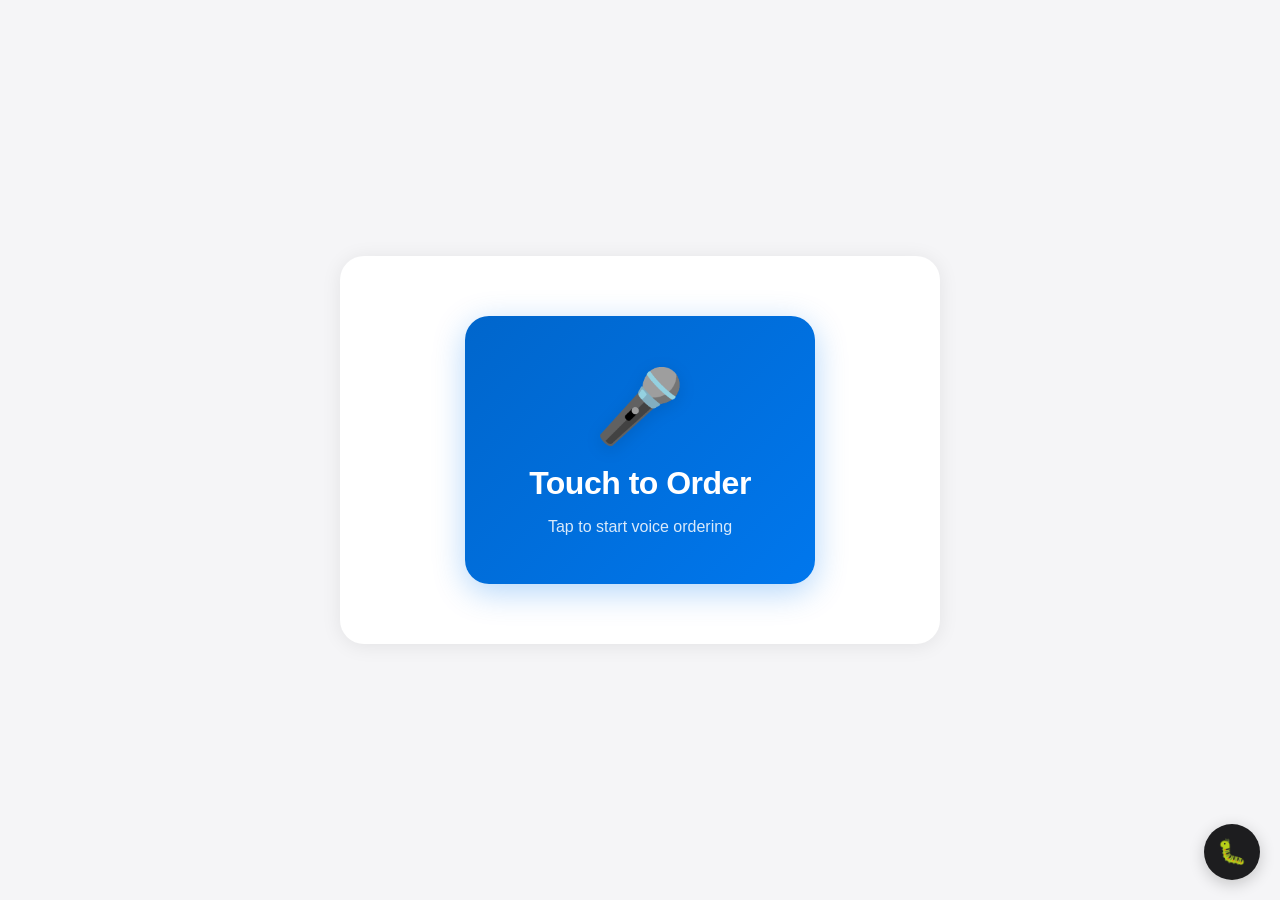
<file: templates/index.html>
<!DOCTYPE html>
<html lang="en">
<head>
    <meta charset="UTF-8">
    <meta name="viewport" content="width=device-width, initial-scale=1.0">
    <title>CamareraI - Voice Ordering</title>
    <link rel="stylesheet" href="/static/style.css">
    <link rel="stylesheet" href="/static/performance_monitor.css">
    <link rel="icon" type="image/x-icon" href="/static/favicon.ico">
    <script src="https://cdn.socket.io/4.5.4/socket.io.min.js"></script>
    <script src="/static/speaker_fingerprint.js"></script>
    <script src="/static/audio_stream_player.js"></script>
    <script src="/static/performance_monitor.js"></script>
</head>
<body>
    <div class="container">
        <!-- Main Content Area -->
        <div class="main-content">
            <!-- Touch to Order Button (shown initially) -->
            <div id="start-button-area" class="start-button-area">
                <button id="start-order-btn" class="start-order-btn">
                    <div class="btn-icon">🎤</div>
                    <div class="btn-text">Touch to Order</div>
                    <div class="btn-subtitle">Tap to start voice ordering</div>
                </button>
            </div>

            <!-- Enrollment Area (hidden initially) -->
            <div id="enrollment-area" class="enrollment-area hidden">
                <div class="enrollment-icon">🎤</div>
                <div class="enrollment-text">Please say:</div>
                <div class="enrollment-phrase">"Hello, I'd like to order"</div>
                <div id="enrollment-status" class="enrollment-status">Listening...</div>
            </div>
        </div>

        <!-- Order Summary Panel -->
        <div id="order-panel" class="order-panel hidden">
            <div class="order-header">
                <h2>Your Order</h2>
                <div id="item-count" class="item-count">0 items</div>
            </div>

            <div id="order-items" class="order-items">
                <!-- Confirmed items section (locked) -->
                <div id="confirmed-section" class="order-section confirmed hidden">
                    <h3>Confirmed Order <span class="lock-icon">🔒</span></h3>
                    <div id="confirmed-items" class="order-items-list"></div>
                </div>

                <!-- New items section (being added) -->
                <div id="new-section" class="order-section new hidden">
                    <h3>Additional Items</h3>
                    <div id="new-items" class="order-items-list"></div>
                </div>

                <p class="empty-state hidden">No items yet</p>
            </div>

            <div class="order-totals">
                <div class="total-row">
                    <span>Subtotal</span>
                    <span id="subtotal">$0.00</span>
                </div>
                <div class="total-row">
                    <span>Tax</span>
                    <span id="tax">$0.00</span>
                </div>
                <div class="total-row total-final">
                    <span>Total</span>
                    <span id="total">$0.00</span>
                </div>
            </div>

            <button id="send-order-btn" class="send-order-btn" disabled>
                Send to Kitchen
            </button>
        </div>
    </div>

    <!-- Floating Status Indicator (outside container, always accessible) -->
    <div id="status-area" class="status-area hidden">
        <div id="status-icon" class="status-icon">◉</div>
        <div id="status-text" class="status-text">Listening</div>
    </div>

    <!-- Hidden audio player for TTS -->
    <audio id="audio-player" style="display: none;"></audio>

    <!-- Debug Panel (hidden by default) -->
    <div id="debug-panel" class="debug-panel hidden">
        <div class="debug-header">
            <h3>Debug Info</h3>
            <button id="close-debug" class="debug-close">×</button>
        </div>
        <div id="debug-content" class="debug-content">
            <div class="debug-item">
                <strong>Session:</strong>
                <span id="debug-session">-</span>
            </div>
            <div class="debug-item">
                <strong>Table:</strong>
                <span id="table-name">-</span>
            </div>
            <div class="debug-item">
                <strong>Transcript:</strong>
                <div id="debug-transcript" class="debug-transcript">-</div>
            </div>
            <div class="debug-item">
                <strong>Response:</strong>
                <div id="debug-response" class="debug-response">-</div>
            </div>
        </div>
    </div>

    <!-- Debug toggle button (bottom right) -->
    <button id="show-debug" class="show-debug-btn">🐛</button>

    <!-- Manual reset button (bottom left, for staff/testing) -->
    <button id="reset-session-btn" class="reset-session-btn hidden">Reset Session (Staff)</button>

    <!-- Stop listening button (floating, center bottom) -->
    <button id="stop-listening-btn" class="stop-listening-btn hidden">Stop Listening</button>

    <script src="/static/app.js"></script>
</body>
</html>
</file>
<file: static/style.css>
/* Reset and Base Styles */
* {
    margin: 0;
    padding: 0;
    box-sizing: border-box;
}

/* Global hidden class */
.hidden {
    display: none !important;
}

body {
    font-family: 'SF Pro Display', -apple-system, BlinkMacSystemFont, 'Segoe UI', Roboto, sans-serif;
    background: #f5f5f7;
    min-height: 100vh;
    display: flex;
    align-items: center;
    justify-content: center;
    padding: 20px;
}

.container {
    width: 100%;
    max-width: 1200px;
    height: 90vh;
    display: flex;
    justify-content: center;
    align-items: center;
    gap: 24px;
}

/* Main Content Area - Only for start button and enrollment */
.main-content {
    background: white;
    border-radius: 24px;
    box-shadow: 0 2px 20px rgba(0, 0, 0, 0.08);
    display: flex;
    align-items: center;
    justify-content: center;
    padding: 60px;
    width: 100%;
    max-width: 600px;
}

/* Hide main content when order panel is visible */
.main-content.with-order {
    display: none;
}

/* Status Area - Floating bar at bottom */
.status-area {
    position: fixed;
    bottom: 32px;
    left: 50%;
    transform: translateX(-50%);
    text-align: center;
    background: rgba(255, 255, 255, 0.95);
    backdrop-filter: blur(10px);
    padding: 20px 48px;
    border-radius: 50px;
    box-shadow: 0 8px 32px rgba(0, 0, 0, 0.15);
    border: 1px solid rgba(0, 0, 0, 0.08);
    z-index: 100;
    transition: all 0.3s ease;
}

.status-area.hidden {
    display: none;
}

/* Start Button Area */
.start-button-area {
    text-align: center;
}

.start-button-area.hidden {
    display: none;
}

/* Enrollment Area */
.enrollment-area {
    text-align: center;
}

.enrollment-area.hidden {
    display: none;
}

.enrollment-icon {
    font-size: 80px;
    margin-bottom: 24px;
    animation: pulse 1.5s ease-in-out infinite;
}

.enrollment-text {
    font-size: 20px;
    color: #86868b;
    margin-bottom: 10px;
}

.enrollment-phrase {
    font-size: 28px;
    font-weight: 600;
    color: #06c;
    margin-bottom: 20px;
    padding: 20px;
    background: rgba(0, 102, 204, 0.05);
    border-radius: 12px;
}

.enrollment-status {
    font-size: 16px;
    color: #86868b;
    font-weight: 500;
}

.start-order-btn {
    background: linear-gradient(135deg, #06c 0%, #0077ed 100%);
    border: none;
    border-radius: 24px;
    padding: 48px 64px;
    cursor: pointer;
    transition: all 0.3s ease;
    box-shadow: 0 8px 32px rgba(0, 119, 237, 0.3);
    display: flex;
    flex-direction: column;
    align-items: center;
    gap: 16px;
}

.start-order-btn:hover {
    transform: translateY(-4px);
    box-shadow: 0 12px 40px rgba(0, 119, 237, 0.4);
}

.start-order-btn:active {
    transform: translateY(-2px);
}

.start-order-btn .btn-icon {
    font-size: 72px;
    filter: drop-shadow(0 4px 8px rgba(0, 0, 0, 0.1));
}

.start-order-btn .btn-text {
    font-size: 32px;
    font-weight: 600;
    color: white;
    letter-spacing: -0.5px;
}

.start-order-btn .btn-subtitle {
    font-size: 16px;
    color: rgba(255, 255, 255, 0.85);
    font-weight: 400;
}

.status-icon {
    font-size: 28px;
    margin-bottom: 0;
    margin-right: 12px;
    color: #1d1d1f;
    animation: breathe 3s ease-in-out infinite;
    display: inline-block;
    vertical-align: middle;
}

.status-icon.listening {
    color: #06c;
}

.status-icon.speaking {
    color: #34c759;
    animation: pulse 1.5s ease-in-out infinite;
}

.status-icon.thinking {
    color: #ff9500;
    animation: rotate 2s linear infinite;
}

.status-text {
    font-size: 18px;
    font-weight: 600;
    color: #1d1d1f;
    letter-spacing: -0.3px;
    display: inline-block;
    vertical-align: middle;
}

/* Order Panel - Full width when visible */
.order-panel {
    background: white;
    border-radius: 24px;
    box-shadow: 0 2px 20px rgba(0, 0, 0, 0.08);
    display: flex;
    flex-direction: column;
    padding: 32px;
    width: 100%;
    max-width: 800px;
    height: 90vh;
}

.order-header {
    display: flex;
    justify-content: space-between;
    align-items: center;
    margin-bottom: 24px;
    padding-bottom: 16px;
    border-bottom: 1px solid #d2d2d7;
}

.order-header h2 {
    font-size: 28px;
    font-weight: 600;
    color: #1d1d1f;
    letter-spacing: -0.5px;
}

.item-count {
    font-size: 15px;
    color: #86868b;
    font-weight: 500;
}

.order-items {
    flex: 1;
    overflow-y: auto;
    margin-bottom: 24px;
    min-height: 300px;
}

.empty-state {
    text-align: center;
    color: #86868b;
    padding: 80px 20px;
    font-size: 17px;
    font-weight: 400;
}

.order-item {
    padding: 16px 0;
    border-bottom: 1px solid #f5f5f7;
    display: flex;
    justify-content: space-between;
    align-items: flex-start;
    animation: slideIn 0.3s ease-out;
}

.order-item:last-child {
    border-bottom: none;
}

.item-details {
    flex: 1;
    display: flex;
    flex-direction: column;
    gap: 4px;
}

.item-name {
    font-weight: 500;
    color: #1d1d1f;
    font-size: 17px;
}

.item-quantity {
    font-size: 14px;
    color: #06c;
    font-weight: 600;
}

.item-mods {
    font-size: 13px;
    color: #86868b;
    font-style: italic;
}

.item-price {
    color: #1d1d1f;
    font-weight: 600;
    font-size: 17px;
    margin-left: 16px;
}

.order-totals {
    border-top: 1px solid #d2d2d7;
    padding-top: 16px;
    margin-bottom: 24px;
}

.total-row {
    display: flex;
    justify-content: space-between;
    margin-bottom: 12px;
    font-size: 17px;
    color: #1d1d1f;
}

.total-row.total-final {
    font-size: 22px;
    font-weight: 600;
    margin-top: 12px;
    padding-top: 12px;
    border-top: 1px solid #d2d2d7;
}

.send-order-btn {
    width: 100%;
    padding: 16px;
    border: none;
    border-radius: 12px;
    background: #06c;
    color: white;
    font-size: 17px;
    font-weight: 600;
    cursor: pointer;
    transition: all 0.2s ease;
}

.send-order-btn:hover:not(:disabled) {
    background: #0077ed;
    transform: translateY(-1px);
}

.send-order-btn:active:not(:disabled) {
    transform: translateY(0);
}

.send-order-btn:disabled {
    opacity: 0.3;
    cursor: not-allowed;
}

/* Debug Panel */
.debug-panel {
    position: fixed;
    bottom: 20px;
    right: 20px;
    background: white;
    border-radius: 16px;
    box-shadow: 0 4px 24px rgba(0, 0, 0, 0.15);
    width: 400px;
    max-height: 500px;
    z-index: 1000;
}

.debug-panel.hidden {
    display: none;
}

.debug-header {
    display: flex;
    justify-content: space-between;
    align-items: center;
    padding: 16px 20px;
    border-bottom: 1px solid #d2d2d7;
}

.debug-header h3 {
    font-size: 17px;
    font-weight: 600;
    color: #1d1d1f;
}

.debug-close {
    background: none;
    border: none;
    font-size: 28px;
    color: #86868b;
    cursor: pointer;
    line-height: 1;
    padding: 0;
    width: 32px;
    height: 32px;
    display: flex;
    align-items: center;
    justify-content: center;
}

.debug-close:hover {
    color: #1d1d1f;
}

.debug-content {
    padding: 20px;
    max-height: 400px;
    overflow-y: auto;
}

.debug-item {
    margin-bottom: 16px;
    font-size: 13px;
}

.debug-item strong {
    display: block;
    color: #86868b;
    margin-bottom: 4px;
    font-weight: 600;
    text-transform: uppercase;
    font-size: 11px;
    letter-spacing: 0.5px;
}

.debug-item span,
.debug-transcript,
.debug-response {
    color: #1d1d1f;
    font-family: 'SF Mono', Monaco, monospace;
    font-size: 12px;
    line-height: 1.6;
    word-break: break-word;
}

.show-debug-btn {
    position: fixed;
    bottom: 20px;
    right: 20px;
    width: 56px;
    height: 56px;
    border-radius: 50%;
    border: none;
    background: #1d1d1f;
    color: white;
    font-size: 24px;
    cursor: pointer;
    box-shadow: 0 4px 16px rgba(0, 0, 0, 0.2);
    transition: all 0.2s ease;
    z-index: 999;
}

.show-debug-btn:hover {
    transform: scale(1.05);
    box-shadow: 0 6px 20px rgba(0, 0, 0, 0.25);
}

.show-debug-btn.hidden {
    display: none;
}

/* Animations */
@keyframes breathe {
    0%, 100% {
        opacity: 0.6;
        transform: scale(1);
    }
    50% {
        opacity: 1;
        transform: scale(1.05);
    }
}

@keyframes pulse {
    0%, 100% {
        opacity: 1;
        transform: scale(1);
    }
    50% {
        opacity: 0.7;
        transform: scale(1.1);
    }
}

@keyframes rotate {
    from {
        transform: rotate(0deg);
    }
    to {
        transform: rotate(360deg);
    }
}

@keyframes slideIn {
    from {
        opacity: 0;
        transform: translateX(-20px);
    }
    to {
        opacity: 1;
        transform: translateX(0);
    }
}

/* Responsive Design */
@media (max-width: 1024px) {
    .container {
        flex-direction: column;
        height: auto;
        min-height: 90vh;
    }

    .main-content {
        min-height: 400px;
        max-width: 100%;
    }

    .order-panel {
        max-height: 500px;
        max-width: 100%;
    }

    .status-area {
        bottom: 20px;
        padding: 16px 32px;
    }
}

@media (max-width: 768px) {
    body {
        padding: 12px;
    }

    .container {
        gap: 16px;
    }

    .main-content {
        padding: 40px 20px;
        min-height: 300px;
    }

    .status-area {
        bottom: 12px;
        padding: 14px 28px;
    }

    .status-icon {
        font-size: 24px;
        margin-right: 8px;
    }

    .status-text {
        font-size: 16px;
    }

    .order-panel {
        padding: 24px;
    }

    .order-header h2 {
        font-size: 24px;
    }

    .debug-panel {
        width: calc(100vw - 40px);
        left: 20px;
        right: 20px;
    }
}

/* Scrollbar Styling */
.order-items::-webkit-scrollbar,
.debug-content::-webkit-scrollbar {
    width: 6px;
}

.order-items::-webkit-scrollbar-track,
.debug-content::-webkit-scrollbar-track {
    background: transparent;
}

.order-items::-webkit-scrollbar-thumb,
.debug-content::-webkit-scrollbar-thumb {
    background: #d2d2d7;
    border-radius: 3px;
}

.order-items::-webkit-scrollbar-thumb:hover,
.debug-content::-webkit-scrollbar-thumb:hover {
    background: #86868b;
}

/* Session Management Styles */

/* Order sections for confirmed vs new items */
.order-section {
    margin-bottom: 20px;
}

.order-section h3 {
    font-size: 14px;
    font-weight: 600;
    color: #86868b;
    margin-bottom: 12px;
    text-transform: uppercase;
    letter-spacing: 0.5px;
}

.order-section.confirmed {
    padding-bottom: 20px;
    border-bottom: 2px solid #e5e5e7;
}

.order-section.new {
    margin-top: 20px;
}

.lock-icon {
    font-size: 12px;
    margin-left: 6px;
    opacity: 0.7;
}

/* Locked items styling - keep prominent, just add subtle indicator */
.order-item.locked {
    background: #f9f9fb;
    border-left: 3px solid #06c;
    padding-left: 12px;
}

.order-item.locked .item-name {
    color: #1d1d1f;
}

.order-item.locked .item-price {
    color: #1d1d1f;
}

/* Order items list */
.order-items-list {
    display: flex;
    flex-direction: column;
    gap: 8px;
}

/* Reset session button (for staff/testing) */
.reset-session-btn {
    position: fixed;
    bottom: 20px;
    left: 20px;
    padding: 12px 24px;
    background: #dc3545;
    color: white;
    border: none;
    border-radius: 8px;
    cursor: pointer;
    font-size: 14px;
    font-weight: 600;
    z-index: 1000;
    box-shadow: 0 4px 12px rgba(220, 53, 69, 0.3);
    transition: all 0.2s ease;
}

.reset-session-btn:hover {
    background: #c82333;
    transform: translateY(-2px);
    box-shadow: 0 6px 16px rgba(220, 53, 69, 0.4);
}

.reset-session-btn.hidden {
    display: none;
}

/* Stop listening button */
.stop-listening-btn {
    position: fixed;
    bottom: 100px;
    left: 50%;
    transform: translateX(-50%);
    padding: 12px 32px;
    background: #ff9500;
    color: white;
    border: none;
    border-radius: 50px;
    cursor: pointer;
    font-size: 16px;
    font-weight: 600;
    z-index: 100;
    box-shadow: 0 4px 16px rgba(255, 149, 0, 0.3);
    transition: all 0.2s ease;
}

.stop-listening-btn:hover {
    background: #ff8800;
    transform: translateX(-50%) translateY(-2px);
    box-shadow: 0 6px 20px rgba(255, 149, 0, 0.4);
}

.stop-listening-btn.hidden {
    display: none;
}

/* Button state variations */
.start-order-btn.confirmed {
    background: linear-gradient(135deg, #667eea 0%, #764ba2 100%);
    box-shadow: 0 8px 32px rgba(102, 126, 234, 0.3);
}

.start-order-btn.confirmed:hover {
    transform: scale(1.05);
    box-shadow: 0 12px 40px rgba(102, 126, 234, 0.4);
}

/* Empty state when no items */
.order-items .empty-state {
    text-align: center;
    color: #86868b;
    font-size: 16px;
    padding: 40px 20px;
}

/* Hide empty state when sections are visible */
.order-section:not(.hidden) ~ .empty-state {
    display: none;
}
</file>
<file: static/performance_monitor.css>
/* Performance Monitor Styles */

.performance-panel {
    position: fixed;
    top: 20px;
    right: 20px;
    background: white;
    border-radius: 16px;
    box-shadow: 0 4px 24px rgba(0, 0, 0, 0.15);
    width: 350px;
    max-height: 600px;
    z-index: 1001;
    overflow: hidden;
}

.performance-panel.hidden {
    display: none;
}

.perf-header {
    display: flex;
    justify-content: space-between;
    align-items: center;
    padding: 16px 20px;
    border-bottom: 1px solid #d2d2d7;
    background: linear-gradient(135deg, #667eea 0%, #764ba2 100%);
}

.perf-header h3 {
    font-size: 17px;
    font-weight: 600;
    color: white;
    margin: 0;
}

.perf-close {
    background: none;
    border: none;
    font-size: 28px;
    color: white;
    cursor: pointer;
    line-height: 1;
    padding: 0;
    width: 32px;
    height: 32px;
    display: flex;
    align-items: center;
    justify-content: center;
    opacity: 0.8;
    transition: opacity 0.2s;
}

.perf-close:hover {
    opacity: 1;
}

.perf-content {
    padding: 20px;
    max-height: 520px;
    overflow-y: auto;
}

.perf-section {
    margin-bottom: 24px;
}

.perf-section:last-child {
    margin-bottom: 0;
}

.perf-section h4 {
    font-size: 14px;
    font-weight: 600;
    color: #86868b;
    margin-bottom: 12px;
    text-transform: uppercase;
    letter-spacing: 0.5px;
}

.perf-metrics {
    display: flex;
    flex-direction: column;
    gap: 8px;
}

.perf-metric {
    display: flex;
    justify-content: space-between;
    align-items: center;
    padding: 8px 12px;
    background: #f5f5f7;
    border-radius: 8px;
}

.perf-metric.perf-total {
    background: #e8e8ed;
    font-weight: 600;
    margin-top: 4px;
}

.perf-label {
    font-size: 14px;
    color: #1d1d1f;
}

.perf-value {
    font-size: 16px;
    font-weight: 600;
    font-family: 'SF Mono', Monaco, monospace;
}

.perf-value.perf-excellent {
    color: #34c759;
}

.perf-value.perf-good {
    color: #ff9500;
}

.perf-value.perf-slow {
    color: #ff3b30;
}

.perf-stats {
    display: flex;
    flex-direction: column;
    gap: 8px;
}

.perf-stat-row {
    display: flex;
    justify-content: space-between;
    align-items: center;
    padding: 6px 12px;
    background: #f5f5f7;
    border-radius: 6px;
}

.perf-stat-label {
    font-size: 13px;
    color: #86868b;
}

.perf-stat-value {
    font-size: 14px;
    font-weight: 600;
    color: #1d1d1f;
    font-family: 'SF Mono', Monaco, monospace;
}

.perf-toggle-btn {
    position: fixed;
    top: 20px;
    right: 20px;
    width: 48px;
    height: 48px;
    border-radius: 50%;
    border: none;
    background: linear-gradient(135deg, #667eea 0%, #764ba2 100%);
    color: white;
    font-size: 24px;
    cursor: pointer;
    box-shadow: 0 4px 16px rgba(102, 126, 234, 0.3);
    transition: all 0.2s ease;
    z-index: 1000;
}

.perf-toggle-btn:hover {
    transform: scale(1.05);
    box-shadow: 0 6px 20px rgba(102, 126, 234, 0.4);
}

/* Hide toggle button when panel is visible */
.performance-panel:not(.hidden) ~ .perf-toggle-btn {
    display: none;
}

/* Scrollbar styling for performance panel */
.perf-content::-webkit-scrollbar {
    width: 6px;
}

.perf-content::-webkit-scrollbar-track {
    background: transparent;
}

.perf-content::-webkit-scrollbar-thumb {
    background: #d2d2d7;
    border-radius: 3px;
}

.perf-content::-webkit-scrollbar-thumb:hover {
    background: #86868b;
}

/* Responsive adjustments */
@media (max-width: 768px) {
    .performance-panel {
        width: calc(100vw - 40px);
        right: 20px;
        left: 20px;
    }

    .perf-toggle-btn {
        width: 44px;
        height: 44px;
        font-size: 20px;
    }
}
</file>
